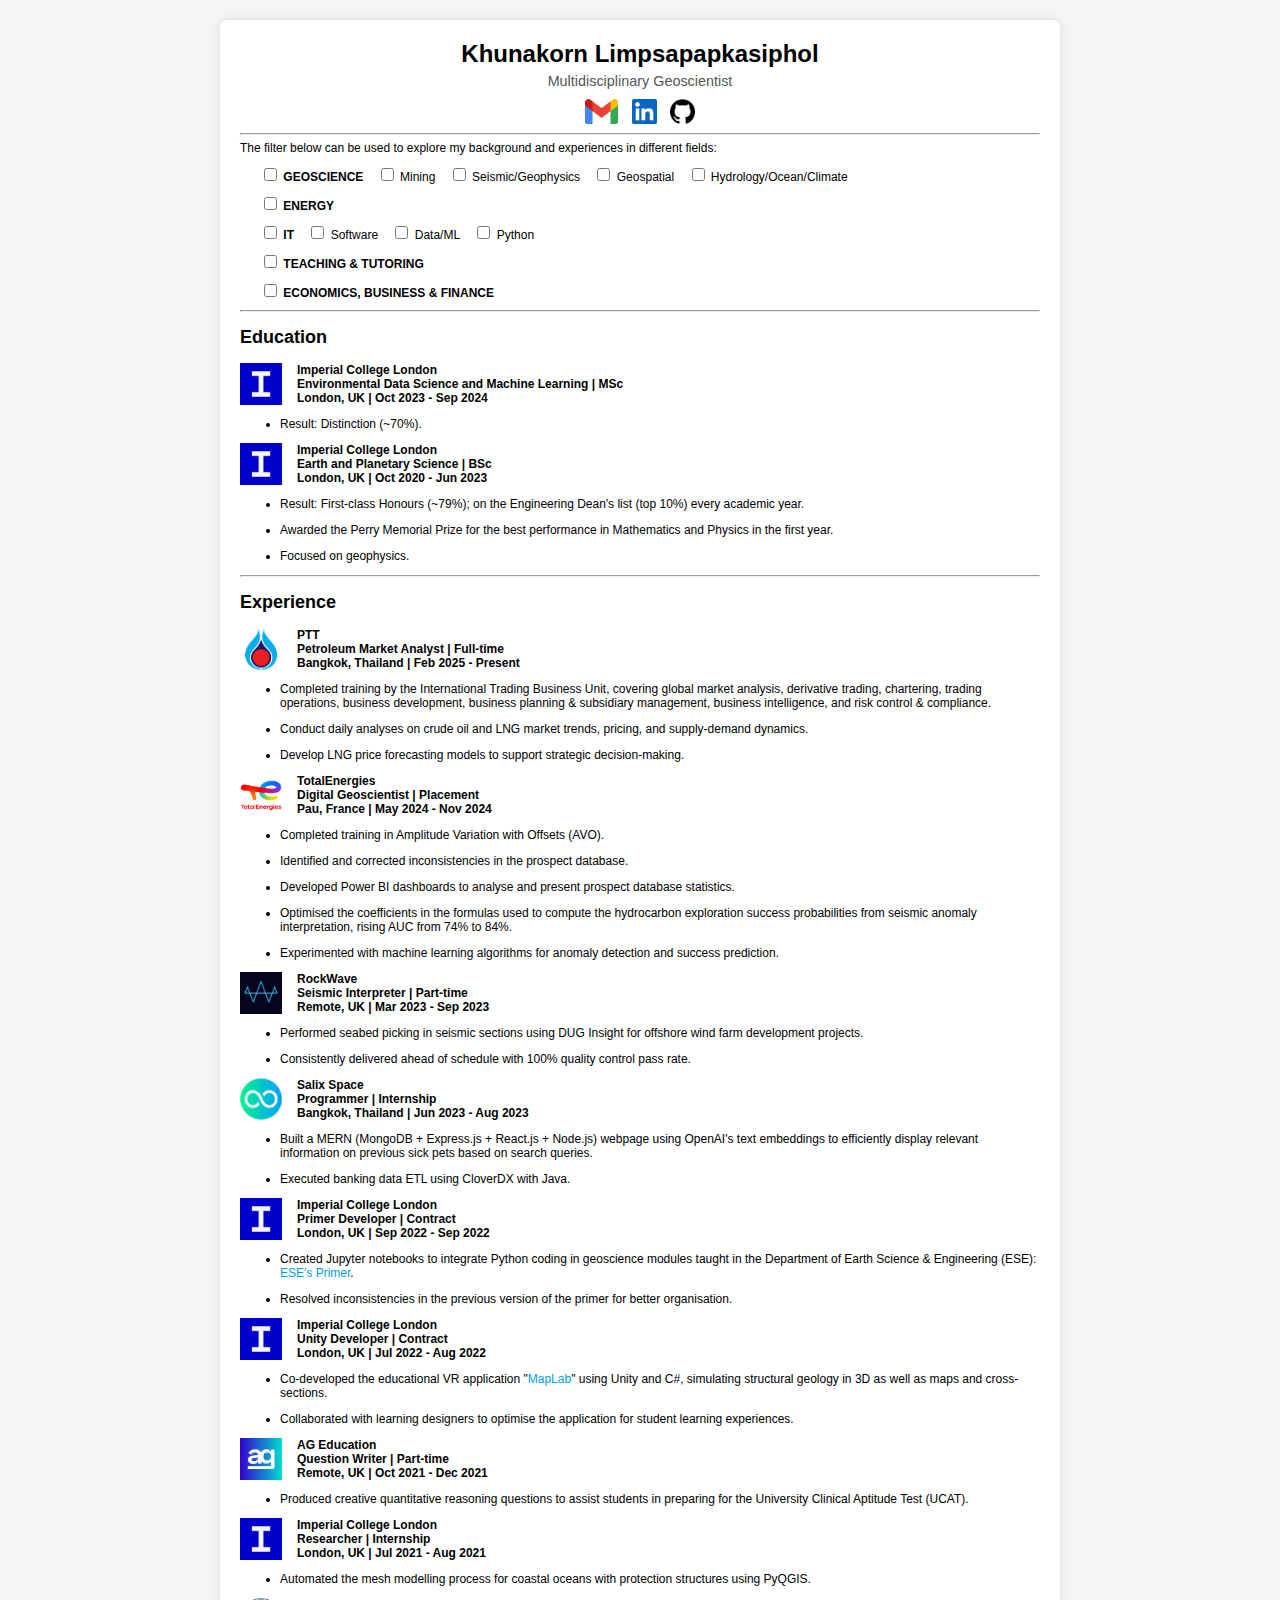
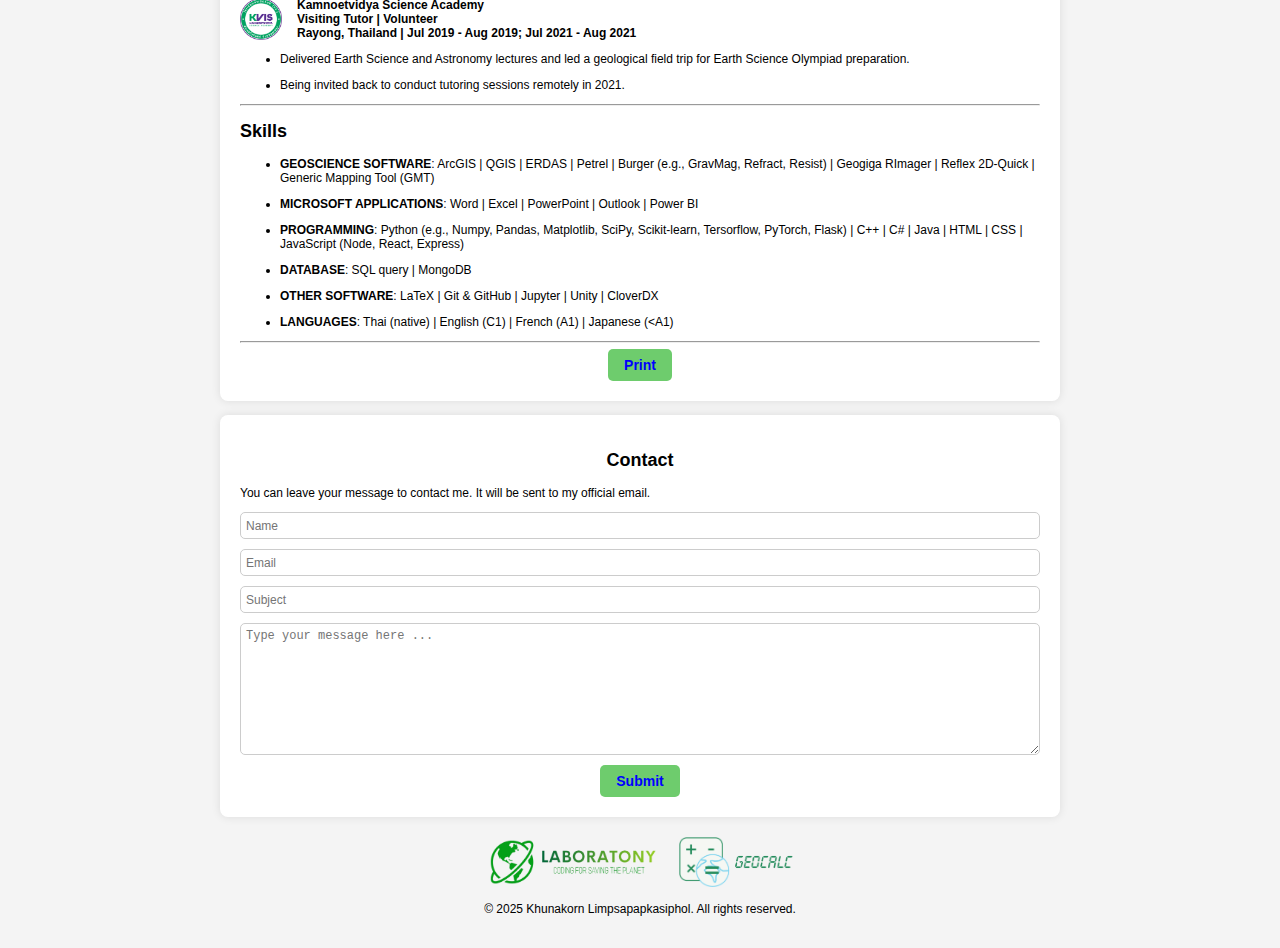
<file: index.html>
<!DOCTYPE html>
<html lang="en">
<head>
    <meta charset="UTF-8">
    <meta name="viewport" content="width=device-width, initial-scale=1.0">
    <title>Khunakorn Limpsapapkasiphol</title>
    <link rel="icon" type="images/x-icon" href="favicon.ico">
    <link rel="stylesheet" href="styles.css">
</head>
<!-- Run "python -m http.server 8000" in Terminal and go to "localhost:8000" to go to the html page locally -->
<body>
    <div class="container">
        <header>
            <h1>Khunakorn Limpsapapkasiphol</h1>
            <p class="hide-print">Multidisciplinary Geoscientist</p>
            <div class="social-links">
                <a href="mailto:khunakorn.limp@gmail.com" class="link-style hide-print">
                    <img src="images/gmail.png" alt="Gmail" class="social-icon" />
                </a>
                <a href="https://www.linkedin.com/in/khunakorn-limpsapapkasiphol/" class="link-style hide-print" target="blank" rel="noopener noreferrer">
                    <img src="images/linkedin.png" alt="LinkedIn" class="social-icon" />
                </a>
                <a href="https://github.com/KhunakornLimp" class="link-style hide-print" target="blank" rel="noopener noreferrer">
                    <img src="images/github.png" alt="GitHub" class="social-icon" />
                </a>
            </div>
            <div class="print-only">
                <a href="mailto:khunakorn.limp@gmail.com" class="link-style">
                    khunakorn.limp@gmail.com
                </a> | 
                <a href="https://www.linkedin.com/in/khunakorn-limpsapapkasiphol/" class="link-style" target="blank" rel="noopener noreferrer">
                    LinkedIn
                </a> | 
                <a href="https://github.com/KhunakornLimp" class="link-style" target="blank" rel="noopener noreferrer">
                    GitHub
                </a>
            </div>
        </header>
        <div class="hide-print">
            <hr />
            The filter below can be used to explore my background and experiences in different fields:
            <br />
            <div class="filter">
                <label><input type="checkbox" value="geoscience" onchange="filterExperience()"> <b>GEOSCIENCE</b></label>
                <label><input type="checkbox" value="mining" onchange="filterExperience()"> Mining</label>
                <label><input type="checkbox" value="seismic" onchange="filterExperience()"> Seismic/Geophysics</label>
                <label><input type="checkbox" value="geospatial" onchange="filterExperience()"> Geospatial</label>
                <label><input type="checkbox" value="hydro-meteo" onchange="filterExperience()"> Hydrology/Ocean/Climate</label>
            </div>
            <div class="filter">
                <label><input type="checkbox" value="energy" onchange="filterExperience()"> <b>ENERGY</b></label>
            </div>
            <div class="filter">
                <label><input type="checkbox" value="it" onchange="filterExperience()"> <b>IT</b></label>
                <label><input type="checkbox" value="software" onchange="filterExperience()"> Software</label>
                <label><input type="checkbox" value="data" onchange="filterExperience()"> Data/ML</label>
                <label><input type="checkbox" value="python" onchange="filterExperience()"> Python</label>
            </div>
            <div class="filter">
                <label><input type="checkbox" value="edu" onchange="filterExperience()"> <b>TEACHING & TUTORING</b></label>
            </div>
            <div class="filter">
                <label><input type="checkbox" value="finance" onchange="filterExperience()"> <b>ECONOMICS, BUSINESS & FINANCE</b></label>
            </div>
        </div>

        <div id="experience-list">
            <div class="experience" data-field="geoscience mining seismic geospatial hydro-meteo energy it software data python finance">
                <hr />
                <h2>Education</h2>
            </div>
            <div class="experience title" data-field="geoscience mining seismic geospatial hydro-meteo energy it software data python finance">
                <a href="https://www.imperial.ac.uk/" target="blank">
                    <img src="images/icl.jpg" alt="ICL" class="company-logo">
                </a>
                <div class="title-text"><b>
                    Imperial College London<br />
                    Environmental Data Science and Machine Learning | MSc<br />
                    London, UK | Oct 2023 - Sep 2024<br />
                </b></div>
            </div>
            <div class="experience" data-field="geoscience mining seismic geospatial hydro-meteo energy it software data python finance">
                <ul><li>
                    Result: Distinction (~70%).
                </li></ul>
            </div>
            <div class="experience module" data-field="it software data python">
                <ul><li>
                    Modules:
                    <ul>
                        <li>Numerical Programming in Python</li>
                        <li>Computational Mathematics</li>
                        <li>Data Science & Machine Learning</li>
                        <li>Deep Learning</li>
                        <li>Environmental Data</li>
                        <li>Inversion & Optimisation</li>
                        <li>Advanced Programming (C++)</li>
                        <li>Big Data Analytics</li>
                    </ul>
                </li></ul>
            </div>
            <div class="experience module" data-field="geoscience seismic geospatial hydro-meteo">
                <ul><li>
                    Gained knowledge of geospatial, seismic, and climatic data
                    (in terms of physical principles, data acquisition, and data handling)
                    from the Environmental Data module.
                </li></ul>
            </div>

            <div class="experience title" data-field="geoscience mining seismic geospatial hydro-meteo energy it software data python finance">
                <a href="https://www.imperial.ac.uk/" target="blank">
                    <img src="images/icl.jpg" alt="ICL" class="company-logo">
                </a>
                <div class="title-text"><b>
                    Imperial College London<br />
                    Earth and Planetary Science | BSc<br />
                    London, UK | Oct 2020 - Jun 2023<br />
                </b></div>
            </div>
            <div class="experience" data-field="geoscience mining seismic geospatial hydro-meteo energy it software data python finance">
                <ul><li>
                    Result: First-class Honours (~79%); on the Engineering Dean's list (top 10%) every academic year.
                </li></ul>
            </div>
            <div class="experience" data-field="it data finance">
                <ul><li>
                    Awarded the Perry Memorial Prize for the best performance in Mathematics and Physics in the first year.    
                </li></ul>
            </div>
            <div class="experience" data-field="geoscience seismic">
                <ul><li>
                    Focused on geophysics.
                </li></ul>
            </div>
            <div class="experience module" data-field="mining seismic geospatial hydro-meteo energy">
                <ul><li>
                    Notable modules:
                    <ul>
                        <li class="experience" data-field="geoscience seismic">Pure and Applied Geophysics</li>
                        <li class="experience" data-field="geoscience seismic">Seismology and Numerical Methods</li>
                        <li class="experience" data-field="geoscience seismic">Field Geophysics</li>
                        <li class="experience" data-field="geoscience seismic">Near-surface Seismic Imaging</li>
                        <li class="experience" data-field="geoscience seismic">Geophysical Inversion</li>
                        <li class="experience" data-field="geoscience mining energy">Earth Resources</li>
                        <li class="experience" data-field="geoscience hydro-meteo energy">Hydrogeology and Fluid Flow in Porous Media</li>
                        <li class="experience" data-field="geoscience mining">Minerals Processing</li>
                        <li class="experience" data-field="geoscience geospatial">Remote Sensing Earth & Planets</li>
                        <li class="experience" data-field="geoscience geospatial">Advanced Remote Sensing</li>
                        <li class="experience" data-field="geoscience hydro-meteo">Climate</li>
                    </ul>
                </li></ul>
            </div>

            <div class="experience" data-field="geoscience seismic geospatial hydro-meteo energy it software data python edu finance">
                <hr />
                <h2>Experience</h2>
            </div>
            <div class="experience title" data-field="energy it data python finance">
                <a href="https://www.pttplc.com/" target="blank">
                    <img src="images/ptt.png" alt="PTT" class="company-logo">
                </a>
                <div class="title-text"><b>
                    PTT<br />
                    Petroleum Market Analyst | Full-time<br />
                    Bangkok, Thailand | Feb 2025 - Present<br />
                </b></div>
            </div>
            <div class="experience" data-field="finance">
                <ul><li>
                    Completed training by the International Trading Business Unit, 
                    covering global market analysis, derivative trading, chartering, trading operations, 
                    business development, business planning & subsidiary management, business intelligence, 
                    and risk control & compliance.
                </li></ul>
            </div>
            <div class="experience" data-field="energy finance">
                <ul><li>
                    Conduct daily analyses on crude oil and LNG market trends, pricing, and supply-demand dynamics.
                </li></ul>
            </div>
            <div class="experience" data-field="energy it data python finance">
                <ul><li>
                    Develop LNG price forecasting models to support strategic decision-making.
                </li></ul>
            </div>
            <div class="experience title" data-field="geoscience seismic energy it software data python">
                <a href="https://totalenergies.com/" target="blank">
                    <img src="images/total.png" alt="TotalEnergies" class="company-logo">
                </a>
                <div class="title-text"><b>
                    TotalEnergies<br />
                    Digital Geoscientist | Placement<br />
                    Pau, France | May 2024 - Nov 2024<br />
                </b></div>
            </div>
            <div class="experience" data-field="geoscience seismic">
                <ul><li>
                    Completed training in Amplitude Variation with Offsets (AVO).
                </li></ul>
            </div>
            <div class="experience" data-field="geoscience seismic energy it software data python">
                <ul><li>
                    Identified and corrected inconsistencies in the prospect database.
                </li></ul>
                <ul><li>
                    Developed Power BI dashboards to analyse and present prospect database statistics.
                </li></ul>
                <ul><li>
                    Optimised the coefficients in the formulas used to compute the hydrocarbon exploration success probabilities from seismic anomaly interpretation, rising AUC from 74% to 84%.
                </li></ul>
                <ul><li>
                    Experimented with machine learning algorithms for anomaly detection and success prediction.
                </li></ul>
            </div>
            <div class="experience title" data-field="geoscience seismic energy">
                <a href="https://www.rockwave.xyz/" target="blank">
                    <img src="images/rockwave.png" alt="RockWave" class="company-logo">
                </a>
                <div class="title-text"><b>
                    RockWave<br />
                    Seismic Interpreter | Part-time<br />
                    Remote, UK | Mar 2023 - Sep 2023<br />
                </b></div>
                <ul><li>
                    Performed seabed picking in seismic sections using DUG Insight for offshore wind farm development projects.
                </li></ul>
                <ul><li>
                    Consistently delivered ahead of schedule with 100% quality control pass rate.
                </li></ul>
            </div>
            <div class="experience title" data-field="it data software finance">
                <a href="https://www.salix-space.com/" target="blank">
                    <img src="images/salixspace.png" alt="SalixSpace" class="company-logo">
                </a>
                <div class="title-text"><b>
                    Salix Space<br />
                    Programmer | Internship<br />
                    Bangkok, Thailand | Jun 2023 - Aug 2023<br />
                </b></div>
            </div>
            <div class="experience" data-field="it software">
                <ul><li>
                    Built a MERN (MongoDB + Express.js + React.js + Node.js) webpage using OpenAI's text embeddings
                    to efficiently display relevant information on previous sick pets based on search queries.    
                </li></ul>
            </div>
            <div class="experience" data-field="it data finance">
                <ul><li>
                    Executed banking data ETL using CloverDX with Java.
                </li></ul>
            </div>
            <div class="experience title" data-field="geoscience it software python">
                <a href="https://www.imperial.ac.uk/" target="blank">
                    <img src="images/icl.jpg" alt="ICL" class="company-logo">
                </a>
                <div class="title-text"><b>
                    Imperial College London<br />
                    Primer Developer | Contract<br />
                    London, UK | Sep 2022 - Sep 2022<br />
                </b></div>
                <ul><li>
                    Created Jupyter notebooks to integrate Python coding in geoscience modules taught in the Department of Earth Science & Engineering 
                    (ESE): <a href="https://primer-computational-mathematics.github.io/" target="blank" class='link-style'>ESE's Primer</a>.
                </li></ul>
                <ul><li>
                    Resolved inconsistencies in the previous version of the primer for better organisation.
                </li></ul>
            </div>
            <div class="experience title" data-field="geoscience it software">
                <a href="https://www.imperial.ac.uk/" target="blank">
                    <img src="images/icl.jpg" alt="ICL" class="company-logo">
                </a>
                <div class="title-text"><b>
                    Imperial College London<br />
                    Unity Developer | Contract<br />
                    London, UK | Jul 2022 - Aug 2022<br />
                </b></div>
                <ul><li>
                    Co-developed the educational VR application "<a href="https://www.imperial.ac.uk/virse/building-virse-worlds/" class='link-style'>MapLab</a>"
                    using Unity and C#, simulating structural geology in 3D as well as maps and cross-sections.
                </li></ul>
                <ul><li>
                    Collaborated with learning designers to optimise the application for student learning experiences.
                </li></ul>
            </div>
            <div class="experience title" data-field="edu">
                <a href="https://ag-education.com/" target="blank">
                    <img src="images/ag_edu.png" alt="AG Education Ltd" class="company-logo">
                </a>
                <div class="title-text"><b>
                    AG Education<br />
                    Question Writer | Part-time<br />
                    Remote, UK | Oct 2021 - Dec 2021<br />
                </b></div>
                <ul><li>
                    Produced creative quantitative reasoning questions to assist students 
                    in preparing for the University Clinical Aptitude Test (UCAT).
                </li></ul>
            </div>
            <div class="experience title" data-field="geoscience geospatial hydro-meteo it python">
                <a href="https://www.imperial.ac.uk/" target="blank">
                    <img src="images/icl.jpg" alt="ICL" class="company-logo">
                </a>
                <div class="title-text"><b>
                    Imperial College London<br />
                    Researcher | Internship<br />
                    London, UK | Jul 2021 - Aug 2021<br />
                </b></div>
                <ul><li>
                    Automated the mesh modelling process for coastal oceans with protection structures using PyQGIS.
                </li></ul>
            </div>
            <div class="experience title" data-field="geoscience edu">
                <a href="https://kvis.ac.th/" target="blank">
                    <img src="images/kvis.png" alt="KVIS" class="company-logo">
                </a>
                <div class="title-text"><b>
                    Kamnoetvidya Science Academy<br />
                    Visiting Tutor | Volunteer<br />
                    Rayong, Thailand | Jul 2019 - Aug 2019; Jul 2021 - Aug 2021<br />
                </b></div>
                <ul><li>
                    Delivered Earth Science and Astronomy lectures and led a geological field trip for Earth Science Olympiad preparation.    
                </li></ul>
                <ul><li>
                    Being invited back to conduct tutoring sessions remotely in 2021.
                </li></ul>
            </div>
            
            <hr />
            <h2>Skills</h2>
            <ul class="experience" data-field="geoscience mining seismic geospatial hydro-meteo">
                <li>
                    <b>GEOSCIENCE SOFTWARE</b>: ArcGIS | QGIS
                    <span class="experience" data-field="geospatial">| ERDAS</span>
                    <span class="experience" data-field="seismic">
                    | Petrel | Burger (e.g., GravMag, Refract, Resist) |
                    Geogiga RImager | Reflex 2D-Quick | Generic Mapping Tool (GMT)
                    </span>
                </li>
            </ul>
            <ul>
                <li><b>MICROSOFT APPLICATIONS</b>: Word | Excel | PowerPoint | Outlook | Power BI</li>
            </ul>
            <ul class="experience" data-field="it software data python">
                <li>
                    <b>PROGRAMMING</b>: 
                    Python (e.g., Numpy, Pandas, Matplotlib, SciPy, Scikit-learn, Tersorflow, PyTorch, Flask)
                    <span class="experience" data-field="it software">
                        | C++ | C# | Java | HTML | CSS | JavaScript (Node, React, Express)
                    </span>
                </li>
            </ul>
            <ul class="experience" data-field="it software data">
                <li>
                    <b>DATABASE</b>: SQL query | MongoDB
                </li>
            </ul>
            <ul>
                <li>
                    <b>OTHER SOFTWARE</b>: LaTeX
                    <span class="experience" data-field="it software data python">| Git & GitHub</span>
                    <span class="experience" data-field="it data python">| Jupyter</span>
                    <span class="experience" data-field="it software">| Unity</span>
                    <span class="experience" data-field="it data">| CloverDX</span>
                </li>
            </ul>
            <ul>
                <li><b>LANGUAGES</b>: Thai (native) | English (C1) | French (A1) | Japanese (&lt;A1)</li>
            </ul>

            <hr />

            <div class="button-container hide-print">
                <button onclick="window.print()">Print</button>
            </div>
        </div>
    </div>

    <br class="hide-print" />

    <div class="container hide-print">
        <header>
            <h2>Contact</h2>
        </header>
        <p>
            You can leave your message to contact me. It will be sent to my official email.
        </p>
        <form id="contact-form" class="contact-form">
            <input type='text' placeholder='Name' name='name' required />
            <input type='email' placeholder='Email' name='email' required />
            <input type='text' placeholder='Subject' name='subject' required />
            <textarea placeholder='Type your message here ...' name='message' rows='8' required></textarea>
            <div class="button-container hide-print">
                <button type='submit'>Submit</button>
            </div>
        </form>
    </div>

    <div class="supporter-container hide-print">
        <div>
            <a href="https://laboratony.github.io/book/intro.html" target="blank">
                <img src="images/laboratony.png" alt="Laboratony" class="supporter-item">
            </a>
        </div>
        <div>
            <a href="https://geocalc-ua53.onrender.com/" target="blank">
                <img src="images/geocalc2.png" alt="GEOCALC" class="supporter-item">
            </a>
        </div>
    </div>

    <footer class="hide-print">
        <p>&copy; 2025 Khunakorn Limpsapapkasiphol. All rights reserved.</p>
    </footer>

    <script src="https://cdn.emailjs.com/dist/email.min.js"></script>
    <script src="script.js"></script>
</body>
</html>
</file>
<file: styles.css>
body {
    font-family: Arial, sans-serif;
    margin: 0;
    padding: 20px;
    background-color: #f4f4f4;
    font-size: 12px;
}
header {
    text-align: center;
}
header h1 {
    margin: 0;
    font-size: 2em;
}
header p {
    margin: 5px 0 0;
    font-size: 1.2em;
    color: #555;
}
.social-links {
    margin-top: 10px;
}
.social-icon {
    height: 25px;
    margin: 0 5px;
}
.container {
    max-width: 800px;
    margin: 0 auto;
    background: #fff;
    padding: 20px;
    border-radius: 8px;
    box-shadow: 0 0 10px rgba(0, 0, 0, 0.1);
}
h1 {
    text-align: center;
}
.filter {
    margin: 10px 0 10px 20px;
}
.filter label {
    display: inline-block;
    margin-right: 10px;
}
.company-logo {
    width: 42px;
    height: 42px;
    margin-right: 15px;
    float: left;
}
.title-text {
    font-weight: bold;
    display: flex;
    flex-direction: column;
}
.title {
    margin-top: 10px;
}
.hidden {
    display: none;
}
.link-style{text-decoration: none;}
.link-style:link{color: #00a0e5;}
.link-style:hover{color: #00a0e5; font-weight: bold;}
.link-style:visited{color: #00a0e5;}
.link-style:active{color: #fb0504; font-weight: bolder;}
.button-container {
    display: flex;
    justify-content: center;
}
.button-container button {
    padding: 8px 16px;
    border: none;
    border-radius: 5px;
    background-color: #6ecc6d;
    color: #0000FF;
    font-size: 14px;
    font-weight: bold;
    cursor: pointer;
    transition: background-color 0.3s, transform 0.3s;
}
.button-container button:hover {
    background-color: #6ecc6d;
    transform: scale(1.05);
}
.button-container button:active {
    background-color: #fb0504;
    transform: scale(0.95);
}
.contact-form {
    display: grid;
    grid-gap: 10px;
}

.contact-form input,
.contact-form textarea {
    padding: 5px;
    border: 1px solid #ccc;
    border-radius: 5px;
}
.contact-form textarea {
    resize: vertical;
}
.contact-form input::placeholder,
.contact-form textarea::placeholder {
    font-size: 12px;
}
.hidden {
    display: none;
}
.supporter-container {
    display: flex;
    justify-content: center;
}
.supporter-item {
    height: 50px;
    flex: 1;
    flex-direction: row;
    padding: 20px 10px 0 10px;
}
footer {
    text-align: center;
}

@media print {
    .hide-print {
        display: none !important;
    }
    .print-only {
        display: block !important;
    }
}

.print-only {
    display: none;
}
</file>
